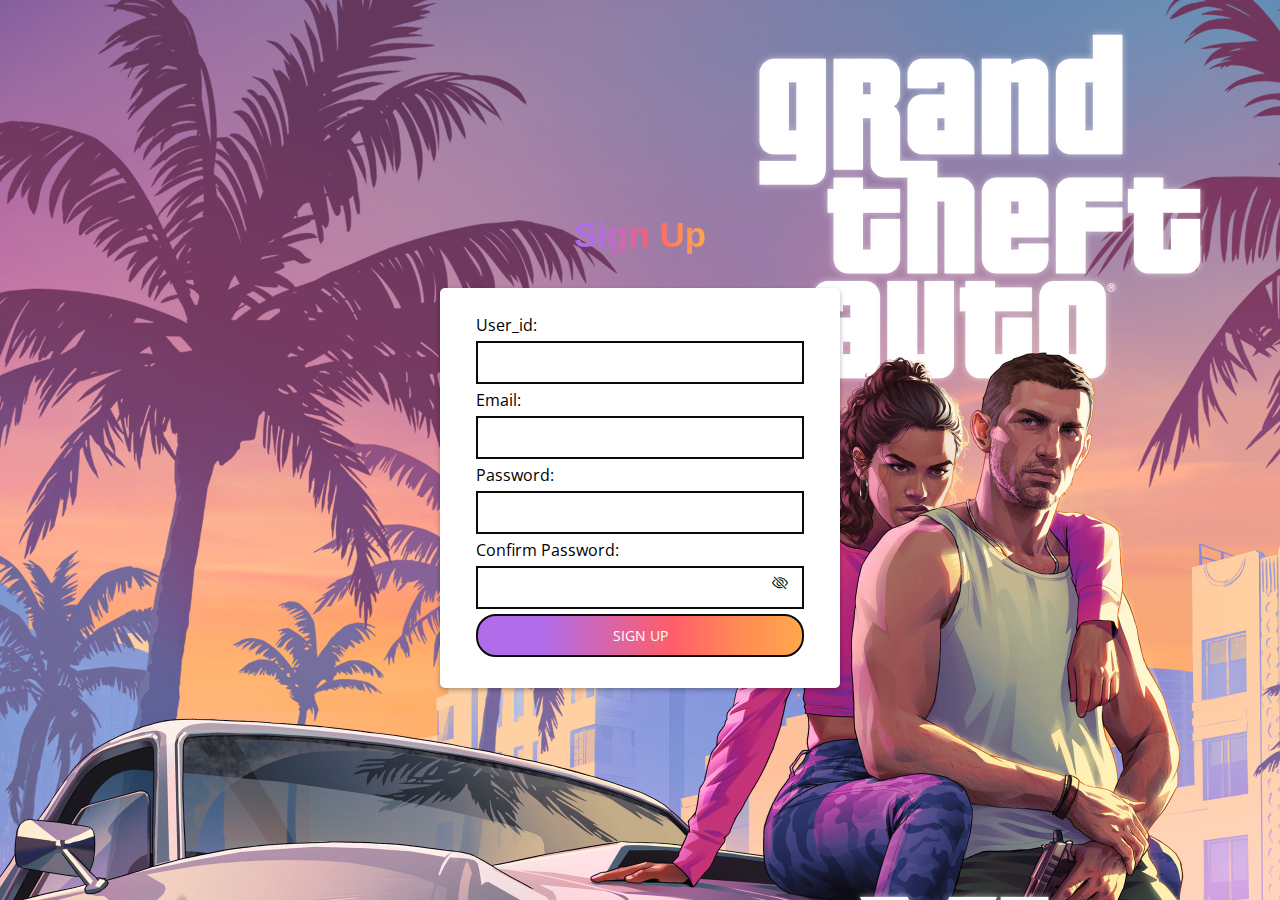
<file: index1.html>
<!DOCTYPE html>
<html lang="en">
    <head>
        <meta charset="UTF-8" />
        <meta name="viewport" content="width=device-width, initial-scale=1.0" />
        <meta http-equiv="X-UA-Compatible" content="IE=edge" />
        <link rel="stylesheet" href="style.css" />
        <link rel="stylesheet" href="https://cdn.jsdelivr.net/npm/bootstrap-icons@1.3.0/font/bootstrap-icons.css" />
        
        <title>Form Validation</title>
        <style>
            body {
              background-image: url('1.jpg');
            }
            </style>
        </head>
    <body>
        <h1><span class="cf-gradient-span">Sign Up</span></h1>
        <div class="container">
                <form id="signup" class="form" method="post" action="signup.php">
                <div class="form-field">
                    <label for="username">User_id:</label>
                    <input type="text" name="username" id="username" autocomplete="off">
                    <small></small>
                </div>
    
                <div class="form-field">
                    <label for="email">Email:</label>
                    <input type="text" name="email" id="email" autocomplete="off">
                    <small></small>
                </div>
    
                <div class="form-field">
                    <label for="password">Password:</label>
                    <input type="password" name="password" id="password" autocomplete="off">
                    <small></small>
                </div>
    
    
                <div class="form-field">
                    <label for="confirm-password">Confirm Password:</label>
                    <div class="form-field input-group">
                        <input type="password" name="confirm_password" id="confirm-password" autocomplete="off">
                        <i class="bi bi-eye-slash" id="togglePassword"></i>
                        <small></small>
                    </div>   
                </div>
    
                <div class="form-field">
                    <input class="btn" type="submit" value="Sign Up">
                </div>
                </form>
            
        </div>
        <script src="scripts.js"></script>
    </body>
</html>
</file>
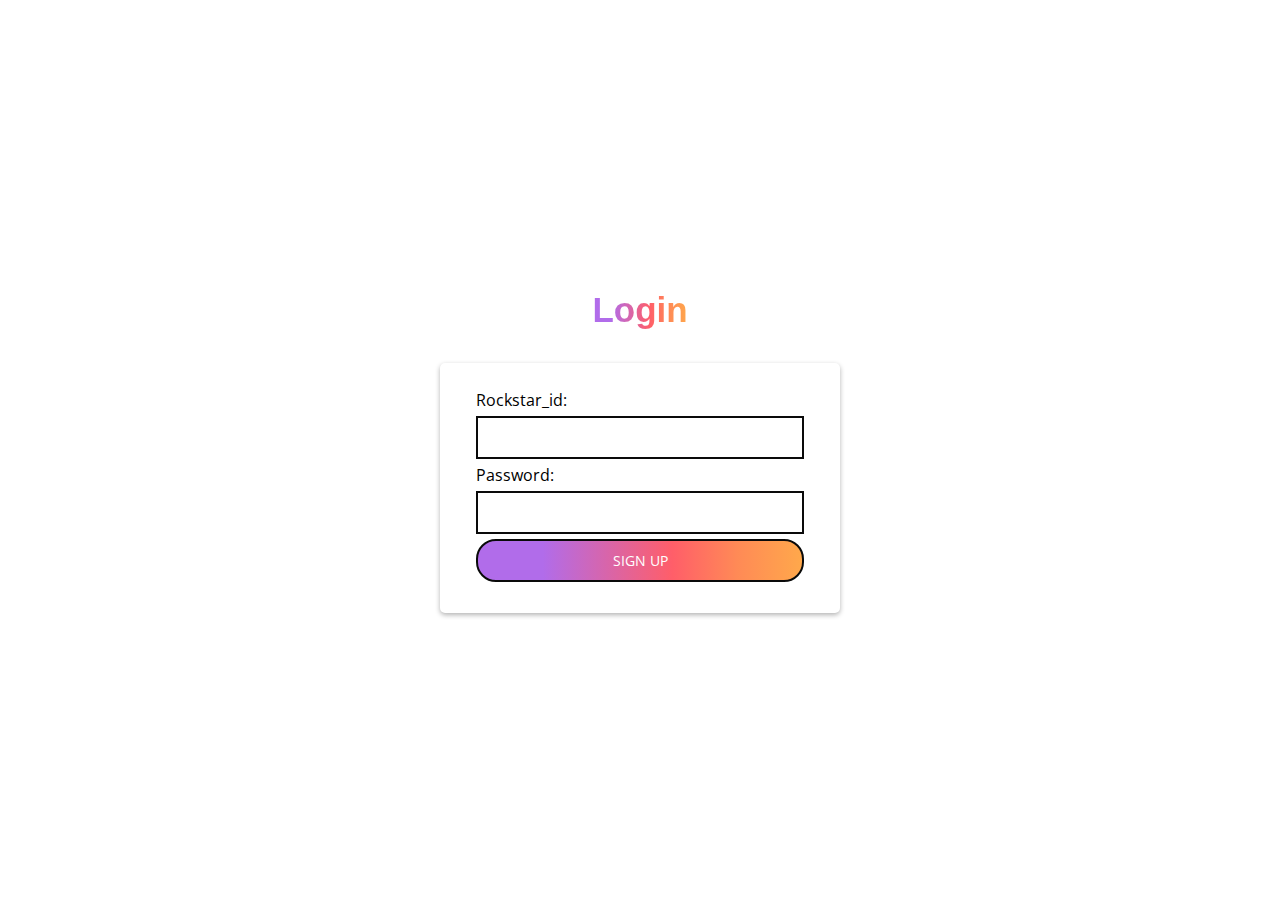
<file: Login.html>
<!DOCTYPE html>
<html lang="en">
    <head>
        <meta charset="UTF-8" />
        <meta name="viewport" content="width=device-width, initial-scale=1.0" />
        <meta http-equiv="X-UA-Compatible" content="IE=edge" />
        <link rel="stylesheet" href="style.css" />
        <link rel="stylesheet" href="https://cdn.jsdelivr.net/npm/bootstrap-icons@1.3.0/font/bootstrap-icons.css" />
        
        <title>Form Validation</title>
        </head>
    <body>
        <h1><span class="cf-gradient-span">Login</span></h1>
        
        <div class="container">
                <form id="signup" class="form" method="post" action="signup.php">
                <div class="form-field">
                    <label for="username">Rockstar_id:</label>
                    <input type="text" name="username" id="username" autocomplete="off">
                    <small></small>
                </div>
    
    
                <div class="form-field">
                    <label for="password">Password:</label>
                    <input type="password" name="password" id="password" autocomplete="off">
                    <small></small>
                </div>
    
                
    
                <div class="form-field">
                    <input class="btn" type="submit" value="Sign Up">
                </div>
                </form>
            
        </div>
    
        <script src="scripts.js"></script>
    </body>
</html>
</file>
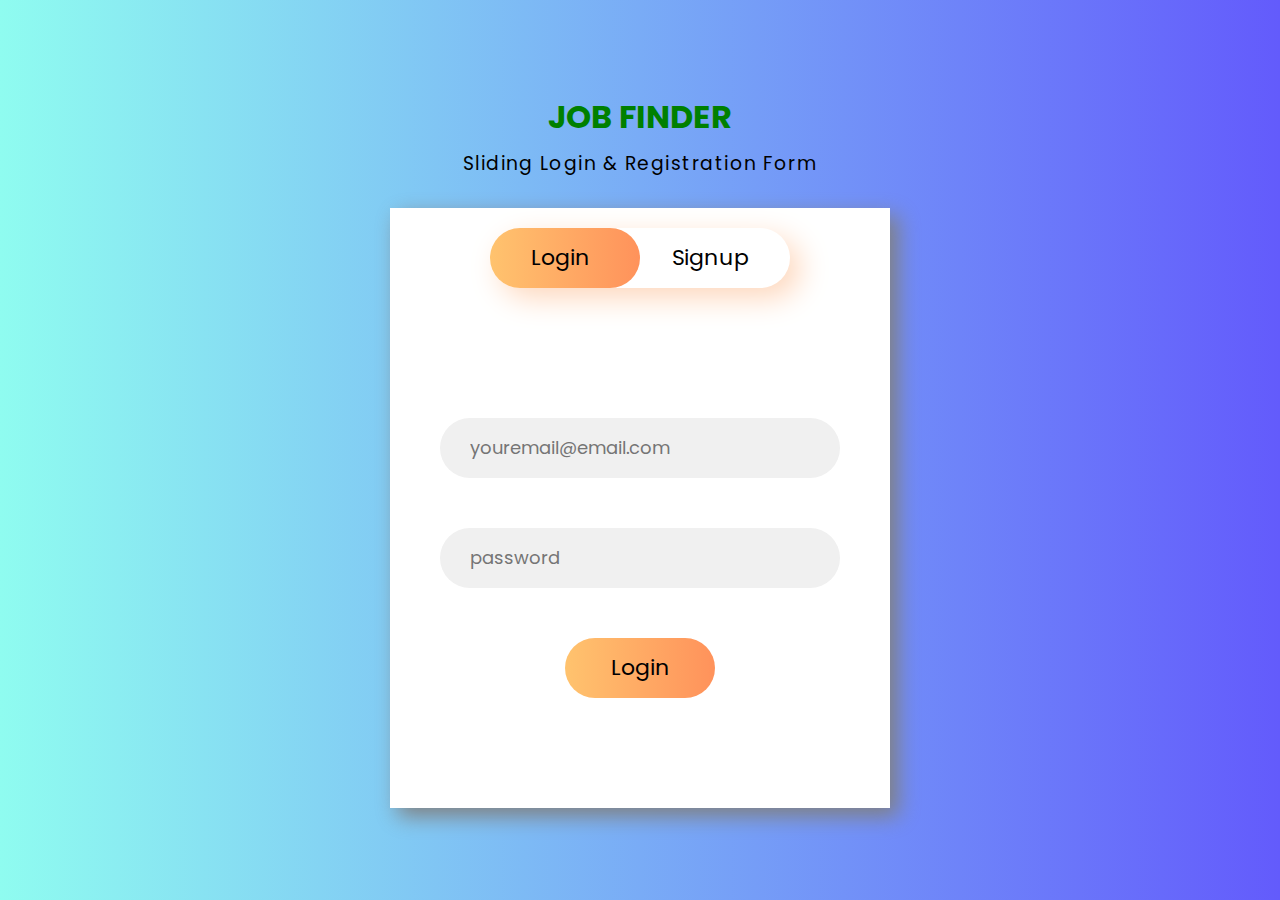
<file: siggn.html>
<!DOCTYPE html>
<html lang="en">
<head>
	<meta charset="UTF-8">
	<meta name="viewport"
		content="width=device-width, 
						initial-scale=1.0">
	<title>JOB FINDER</title>
	<style>
		@import url(
"https://fonts.googleapis.com/css2?family=Poppins:ital,wght@0,100;0,200;0,300;0,400;0,500;0,600;0,700;0,800;0,900;1,100;1,200;1,300;1,400;1,500;1,600;1,700;1,800;1,900&display=swap");

* {
	margin: 0;
	padding: 0;
	box-sizing: border-box;

	font-family: "Poppins", sans-serif;
}

body {
	height: 100vh;
	width: 100vw;
	display: flex;
	justify-content: center;
	align-items: center;
	flex-direction: column;
	gap: 30px;
	background: linear-gradient(to left, #635bfc, #8ffcf0);
}

header {
	width: 100%;
	display: flex;
	flex-direction: column;
	align-items: center;
	justify-content: center;
	gap: 8px;
}

.heading {
	color: green;
}

.title {
	font-weight: 400;
	letter-spacing: 1.5px;
}

.container {
	height: 600px;
	width: 500px;
	background-color: white;
	box-shadow: 8px 8px 20px rgb(128, 128, 128);
	position: relative;
	overflow: hidden;
}

.btn {
	height: 60px;
	width: 300px;
	margin: 20px auto;
	box-shadow: 10px 10px 30px rgb(254, 215, 188);
	border-radius: 50px;
	display: flex;
	justify-content: space-around;
	align-items: center;
}

.login,
.signup {
	font-size: 22px;
	border: none;
	outline: none;
	background-color: transparent;
	position: relative;
	cursor: pointer;
}

.slider {
	height: 60px;
	width: 150px;
	border-radius: 50px;
	background-image: linear-gradient(to right,
			rgb(255, 195, 110),
			rgb(255, 146, 91));
	position: absolute;
	top: 20px;
	left: 100px;
	transition: all 0.5s ease-in-out;
}

.moveslider {
	left: 250px;
}

.form-section {
	height: 500px;
	width: 1000px;
	padding: 20px 0;
	display: flex;
	position: relative;
	transition: all 0.5s ease-in-out;
	left: 0px;
}

.form-section-move {
	left: -500px;
}

.login-box,
.signup-box {
	height: 100%;
	width: 500px;
	display: flex;
	flex-direction: column;
	align-items: center;
	justify-content: center;
	padding: 0px 40px;
}

.login-box {
	gap: 50px;
}

.signup-box {
	gap: 30px;
}

.ele {
	height: 60px;
	width: 400px;
	outline: none;
	border: none;
	color: rgb(77, 77, 77);
	background-color: rgb(240, 240, 240);
	border-radius: 50px;
	padding-left: 30px;
	font-size: 18px;
}

.clkbtn {
	height: 60px;
	width: 150px;
	border-radius: 50px;
	background-image: linear-gradient(to right,
			rgb(255, 195, 110),
			rgb(255, 146, 91));
	font-size: 22px;
	border: none;
	cursor: pointer;
}

/* For Responsiveness of the page */

@media screen and (max-width: 650px) {
	.container {
		height: 600px;
		width: 300px;
	}

	.title {
		font-size: 15px;
	}

	.btn {
		height: 50px;
		width: 200px;
		margin: 20px auto;
	}

	.login,
	.signup {
		font-size: 19px;
	}

	.slider {
		height: 50px;
		width: 100px;
		left: 50px;
	}

	.moveslider {
		left: 150px;
	}

	.form-section {
		height: 500px;
		width: 600px;
	}

	.form-section-move {
		left: -300px;
	}

	.login-box,
	.signup-box {
		height: 100%;
		width: 300px;
	}

	.ele {
		height: 50px;
		width: 250px;
		font-size: 15px;
	}

	.clkbtn {
		height: 50px;
		width: 130px;
		font-size: 19px;
	}
}

@media screen and (max-width: 320px) {
	.container {
		height: 600px;
		width: 250px;
	}

	.heading {
		font-size: 30px;
	}

	.title {
		font-size: 10px;
	}

	.btn {
		height: 50px;
		width: 200px;
		margin: 20px auto;
	}

	.login,
	.signup {
		font-size: 19px;
	}

	.slider {
		height: 50px;
		width: 100px;
		left: 27px;
	}

	.moveslider {
		left: 127px;
	}

	.form-section {
		height: 500px;
		width: 500px;
	}

	.form-section-move {
		left: -250px;
	}

	.login-box,
	.signup-box {
		height: 100%;
		width: 250px;
	}

	.ele {
		height: 50px;
		width: 220px;
		font-size: 15px;
	}

	.clkbtn {
		height: 50px;
		width: 130px;
		font-size: 19px;
	}
}

	</style>
</head>

<body>
	<header>
		<h1 class="heading">JOB FINDER</h1>
		<h3 class="title">Sliding Login & Registration Form</h3>
	</header>

	
	<div class="container">

	
		<div class="slider"></div>
		<div class="btn">
			<button class="login">Login</button>
			<button class="signup">Signup</button>
		</div>

		<!-- Form section that contains the
			login and the signup form -->
		<div class="form-section">

			<!-- login form -->
			<div class="login-box">
				<input type="email"
					class="email ele"
					placeholder="youremail@email.com">
				<input type="password"
					class="password ele"
					placeholder="password">
				<button class="clkbtn">Login</button>
			</div>

			<!-- signup form -->
			<div class="signup-box">
				<input type="text"
					class="name ele"
					placeholder="Enter your name">
				<input type="email"
					class="email ele"
					placeholder="youremail@email.com">
				<input type="password"
					class="password ele"
					placeholder="password">
				<input type="password"
					class="password ele"
					placeholder="Confirm password">
				<button class="clkbtn">Signup</button>
			</div>
		</div>
	</div>
    <script>
        let signup = document.querySelector(".signup");
        let login = document.querySelector(".login");
        let slider = document.querySelector(".slider");
        let formSection = document.querySelector(".form-section");
    
        signup.addEventListener("click", () => {
            slider.classList.add("moveslider");
            formSection.classList.add("form-section-move");
        });
    
        login.addEventListener("click", () => {
            slider.classList.remove("moveslider");
            formSection.classList.remove("form-section-move");
        });
    
        document.querySelector(".login-box .clkbtn").addEventListener("click", () => {
            const email = document.querySelector(".login-box .email").value;
            const password = document.querySelector(".login-box .password").value;
    
            if (email.trim() === "" || password.trim() === "") {
                alert("Please enter both email and password.");
                return;
            }
    
            alert("Login successful!");
        });
    
        document.querySelector(".signup-box .clkbtn").addEventListener("click", () => {
            const name = document.querySelector(".signup-box .name").value;
            const email = document.querySelector(".signup-box .email").value;
            const password = document.querySelector(".signup-box .password").value;
            const confirmPassword = document.querySelector(".signup-box .password-confirm").value;
    
            if (name.trim() === "" || email.trim() === "" || password.trim() === "" || confirmPassword.trim() === "") {
                alert("Please fill in all fields.");
                return;
            }
    
            if (password !== confirmPassword) {
                alert("Passwords do not match.");
                return;
            }
    
            alert("Signup successful!");
        });
    </script>
    
</body>
</html>
</file>
<file: style.css>
@import url('https://fonts.googleapis.com/css?family=Open+Sans&display=swap');

:root {
    --error-color: #dc3545;
    --success-color: #28a745;
    --warning-color: #ffc107;
}

* {
    margin: 0;
    padding: 0;
    box-sizing: border-box;
    
    font-family: 'Open Sans', sans-serif;

    
}


body {
    background-image: url('C:\TY 2 SSEM\SDL\imagees\4.jpg');
    font-family: 'Open Sans', sans-serif;
    font-size: 16px;
    display: flex;
    flex-direction: column;
    justify-content: center;
    align-items: center;
    min-height: 100vh;
    margin: 0;    
}
.nav{
    height: auto;
   
    align-items: top;

}
.cf-gradient-span{
    -webkit-text-fill-color: transparent;
    background-image: linear-gradient(to right,#b16cea 20%, #ff5e69 60%, #ff8a56 80%, #ffa84b);
    -webkit-background-clip: text;
    background-clip: text;
    font-family: Verdana, Tahoma, sans-serif;
    font-size: 35px;
}
h1:hover{
    text-decoration: underline color(black);
    transform: rotate(1deg) scale(.95);
}
.container {
    background-color: #fff;
    margin-top: 2em;
    padding: 1em;
    border-radius: 5px;
    box-shadow: 0 2px 5px rgba(0, 0, 0, 0.3);
    width: 400px;
}

.form {
    padding: 10px 20px;
}

.form h1 {
    font-size: 1.5em;
    text-align: center;
    margin-bottom: 20px;

}

.form-field {
    margin-bottom: 5px;

}

.form-field label {
    display: block;
    color: black;
    margin-bottom: 5px;
}

.form-field input {
    border: solid 2px #0a0a0a;
    padding: 10px;
    margin-bottom: 5px;
    font-size: 14px;
    display: block;
    width: 100%;
}

.form-field input:focus {
    outline: none;
}

.form-field.error input {
    border-color: var(--error-color);
}

.form-field.success input {
    border-color: var(--success-color);
}


.form-field small {
    color: var(--error-color);
}

.input-group{
    position: relative;
}

.bi-eye-slash{
    position: absolute;
    top: 15%;
    right: 5%;
    cursor: pointer;
    
}

/* button */
.btn {
    width: 75%;
    padding: 3%;
    border-radius: 20px;
    z-index: auto;
    background: #ffa84b;
    background-image: linear-gradient(to right,#b16cea 20%, #ff5e69 60%, #ff8a56 80%, #ffa84b);
    color: #fff;
    text-transform: uppercase;
    
}

.btn:hover {
    cursor: pointer;
    
}

.btn:focus {
    outline: none;
}
</file>
